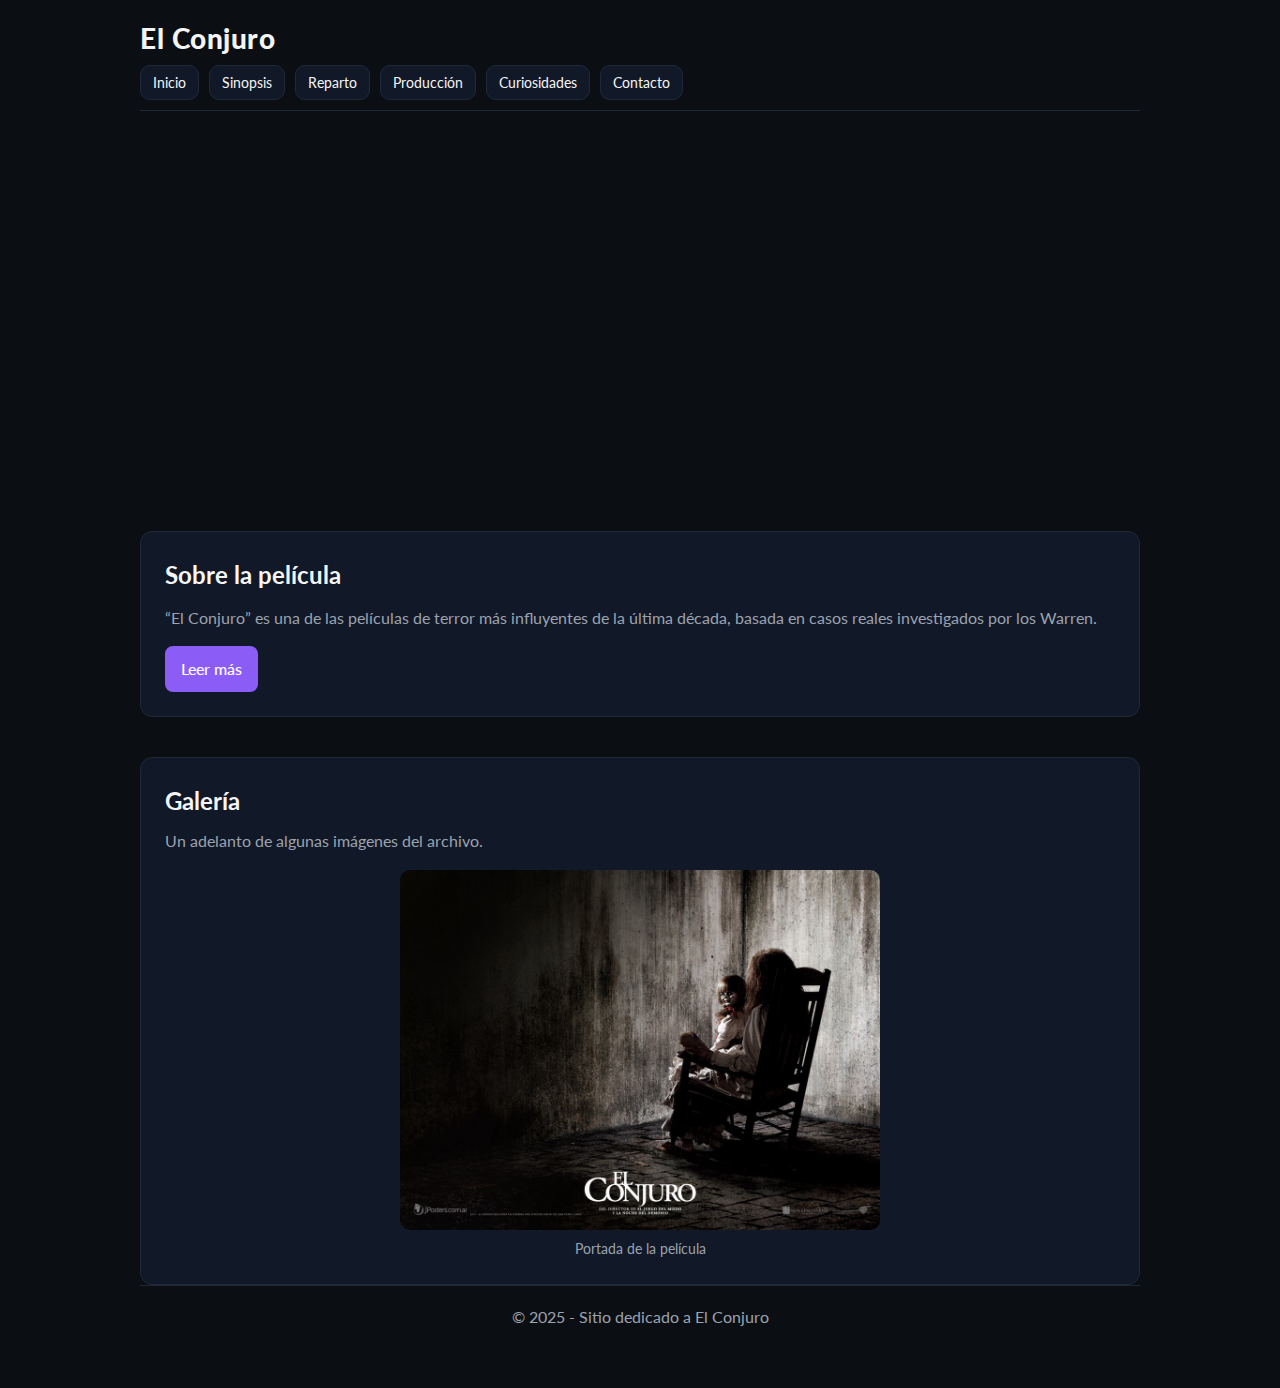
<file: index.html>
<!DOCTYPE html>
<html lang="es">
<head>
  <meta charset="UTF-8">
  <title>El Conjuro - TP2</title>
  <meta name="viewport" content="width=device-width, initial-scale=1.0">

  <link href="https://fonts.googleapis.com/css2?family=Lato:wght@300;400;700;900&display=swap" rel="stylesheet">

  <link rel="stylesheet" href="css/base.css">
  <link rel="stylesheet" href="css/home.css">
  <link rel="icon" href="imagenes/favicon.png" type="image/png">
</head>

<body>

  <header>
  <h1>El Conjuro</h1>
  <nav>
    <ul>
      <li><a href="index.html">Inicio</a></li>
      <li><a href="sinopsis.html">Sinopsis</a></li>
      <li><a href="reparto.html">Reparto</a></li>
      <li><a href="produccion.html">Producción</a></li>
      <li><a href="curiosidades.html">Curiosidades</a></li>
      <li><a href="contacto.html">Contacto</a></li>
    </ul>
  </nav>
</header>
<main>

  <section class="hero">
    <h2>Bienvenido al universo de El Conjuro</h2>
    <p>Descubrí la historia, personajes y misterios detrás de la película.</p>
  </section>

  <section class="sobre-index">
    <h2>Sobre la película</h2>
    <p>“El Conjuro” es una de las películas de terror más influyentes de la última década, basada en casos reales investigados por los Warren.</p>
    <a href="sobre.html">Leer más</a>
  </section>

  <section class="galeria-index">
    <h2>Galería</h2>
    <p>Un adelanto de algunas imágenes del archivo.</p>

    <figure>
      <img src="imagenes/portada.jpg" alt="Imagen principal">
      <figcaption>Portada de la película</figcaption>
    </figure>
  </section>

</main>
<footer>
  <p>© 2025 - Sitio dedicado a El Conjuro</p>
</footer>

</body>
</html>
</file>
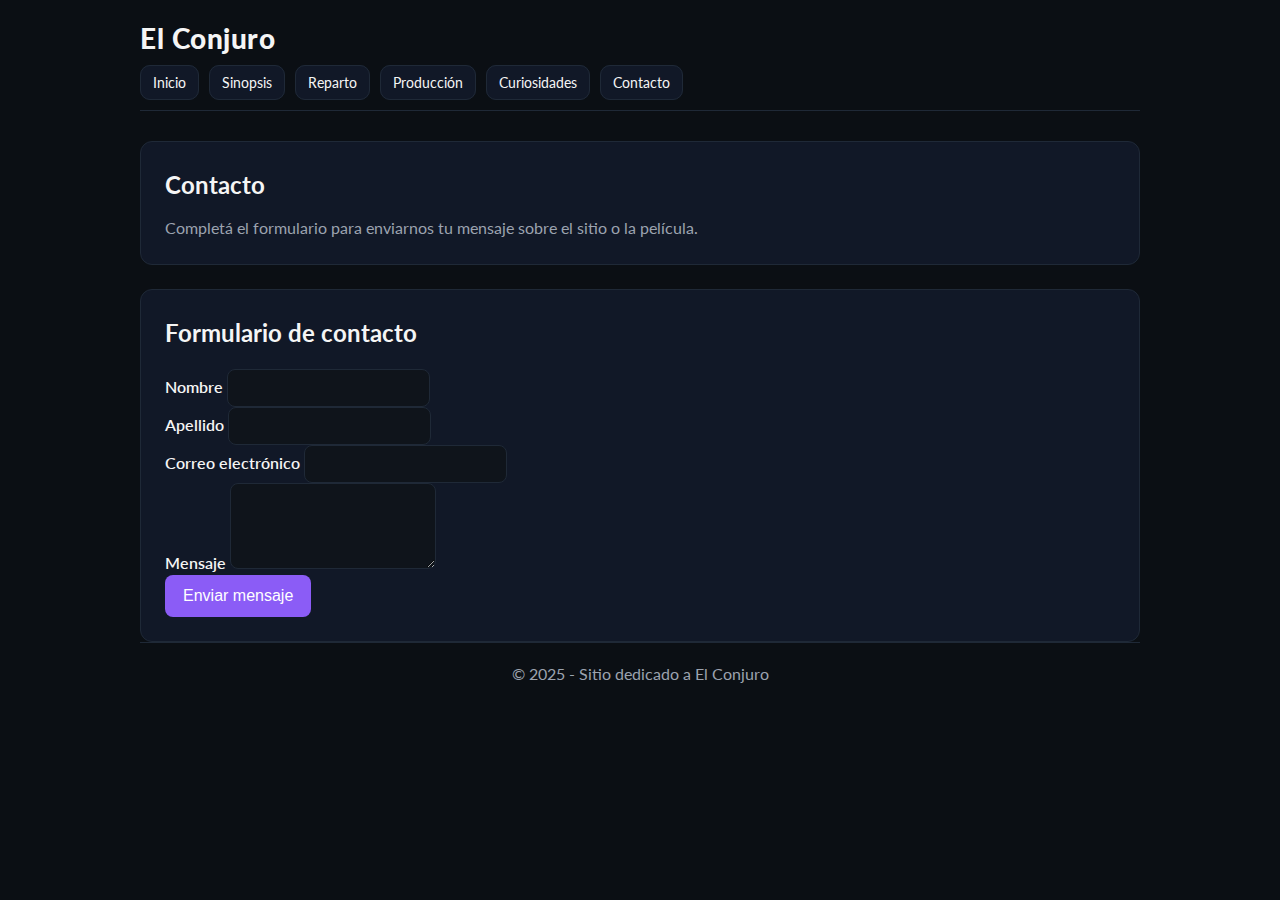
<file: contacto.html>
<!DOCTYPE html>
<html lang="es">
<head>
  <meta charset="UTF-8">
  <title>Contacto - El Conjuro</title>
  <meta name="viewport" content="width=device-width, initial-scale=1.0">

  <link href="https://fonts.googleapis.com/css2?family=Lato:wght@300;400;700;900&display=swap" rel="stylesheet">

  <link rel="stylesheet" href="css/base.css">
  <link rel="stylesheet" href="css/contacto.css">
  <link rel="icon" href="imagenes/favicon.png" type="image/png">
</head>

<body>

  <header>
  <h1>El Conjuro</h1>
  <nav>
    <ul>
      <li><a href="index.html">Inicio</a></li>
      <li><a href="sinopsis.html">Sinopsis</a></li>
      <li><a href="reparto.html">Reparto</a></li>
      <li><a href="produccion.html">Producción</a></li>
      <li><a href="curiosidades.html">Curiosidades</a></li>
      <li><a href="contacto.html">Contacto</a></li>
    </ul>
  </nav>
</header>

  <main>

    <section class="intro-contacto">
      <h2>Contacto</h2>
      <p>Completá el formulario para enviarnos tu mensaje sobre el sitio o la película.</p>
    </section>

    <section class="form-section">
      <h2>Formulario de contacto</h2>

      <form action="enviado.html" method="get">
      
        <div class="campo">
          <label for="nombre">Nombre</label>
          <input type="text" id="nombre" name="nombre" required>
        </div>

        <div class="campo">
          <label for="apellido">Apellido</label>
          <input type="text" id="apellido" name="apellido" required>
        </div>

        <div class="campo">
          <label for="email">Correo electrónico</label>
          <input type="email" id="email" name="email" required>
        </div>

        <div class="campo">
          <label for="mensaje">Mensaje</label>
          <textarea id="mensaje" name="mensaje" rows="4" required></textarea>
        </div>

        <button type="submit">Enviar mensaje</button>
      </form>
    </section>

  </main>

  <footer>
    <p>© 2025 - Sitio dedicado a El Conjuro</p>
  </footer>

</body>
</html>
</file>
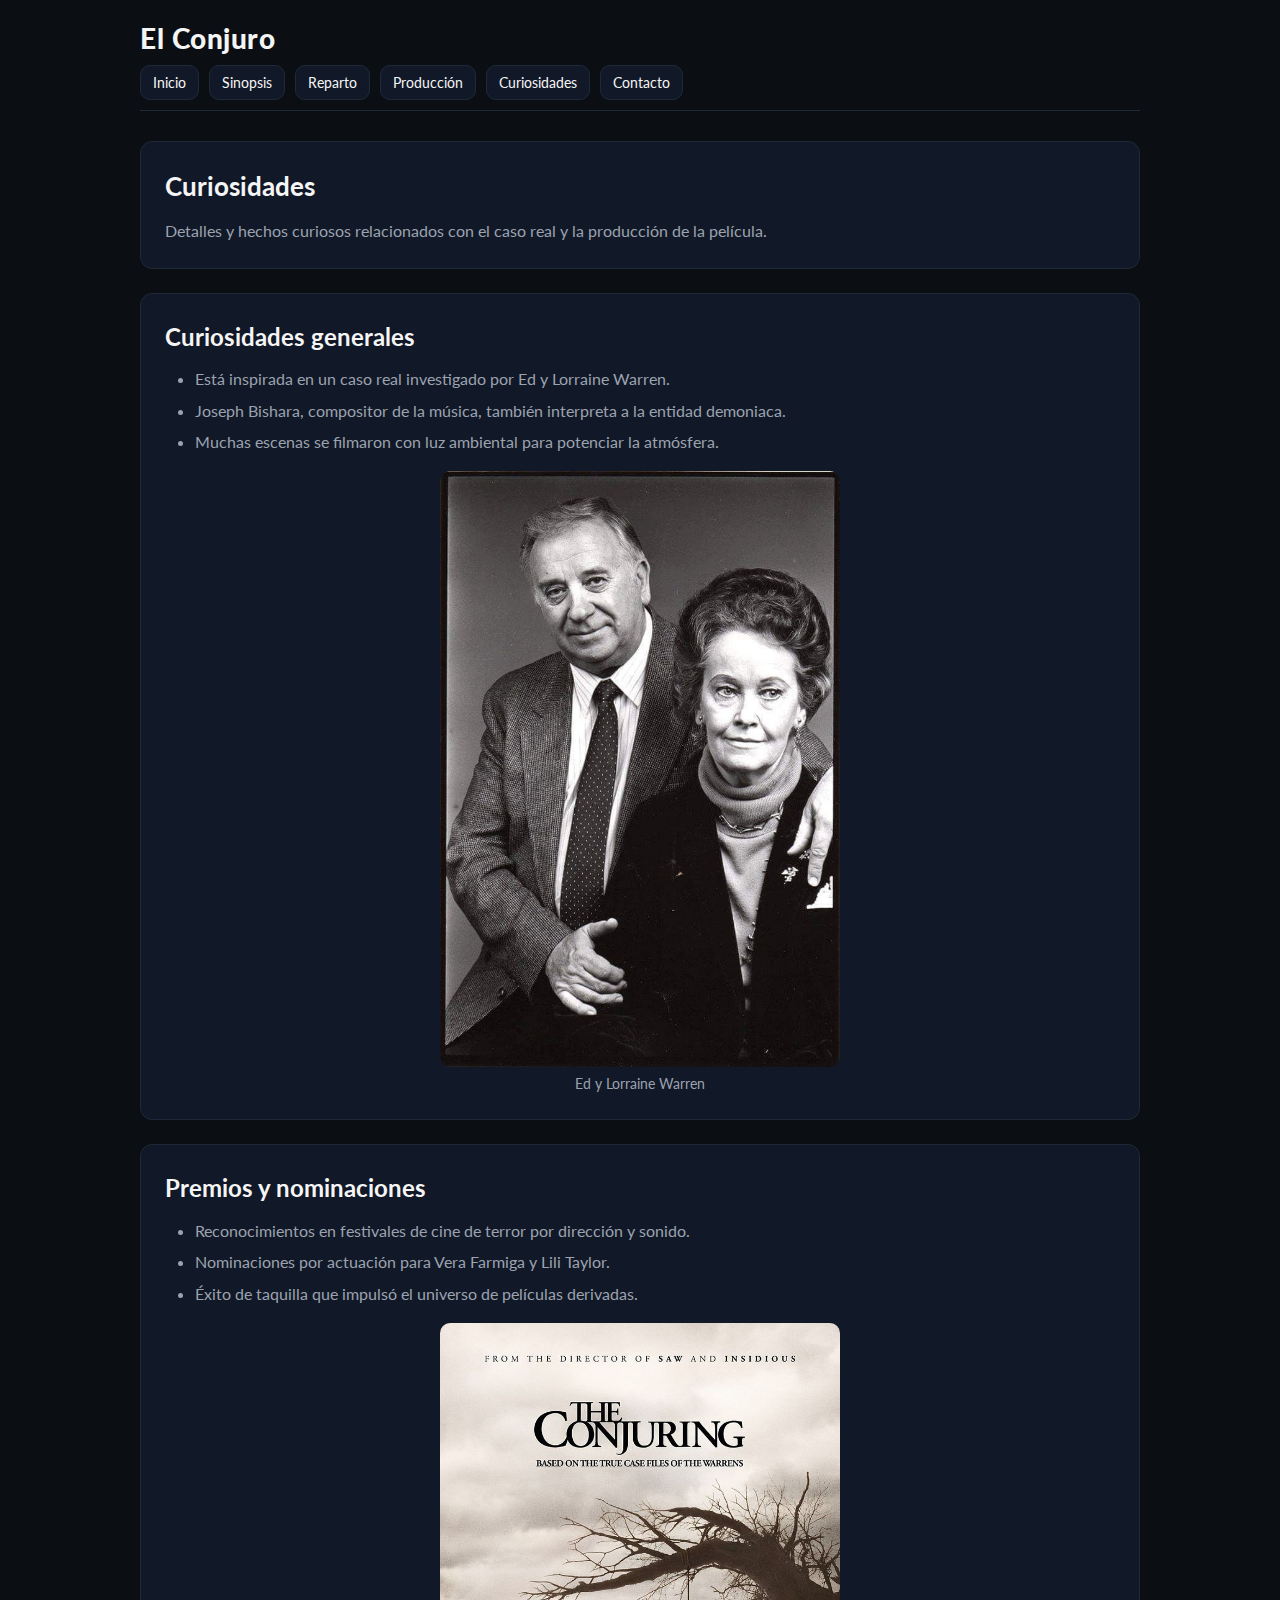
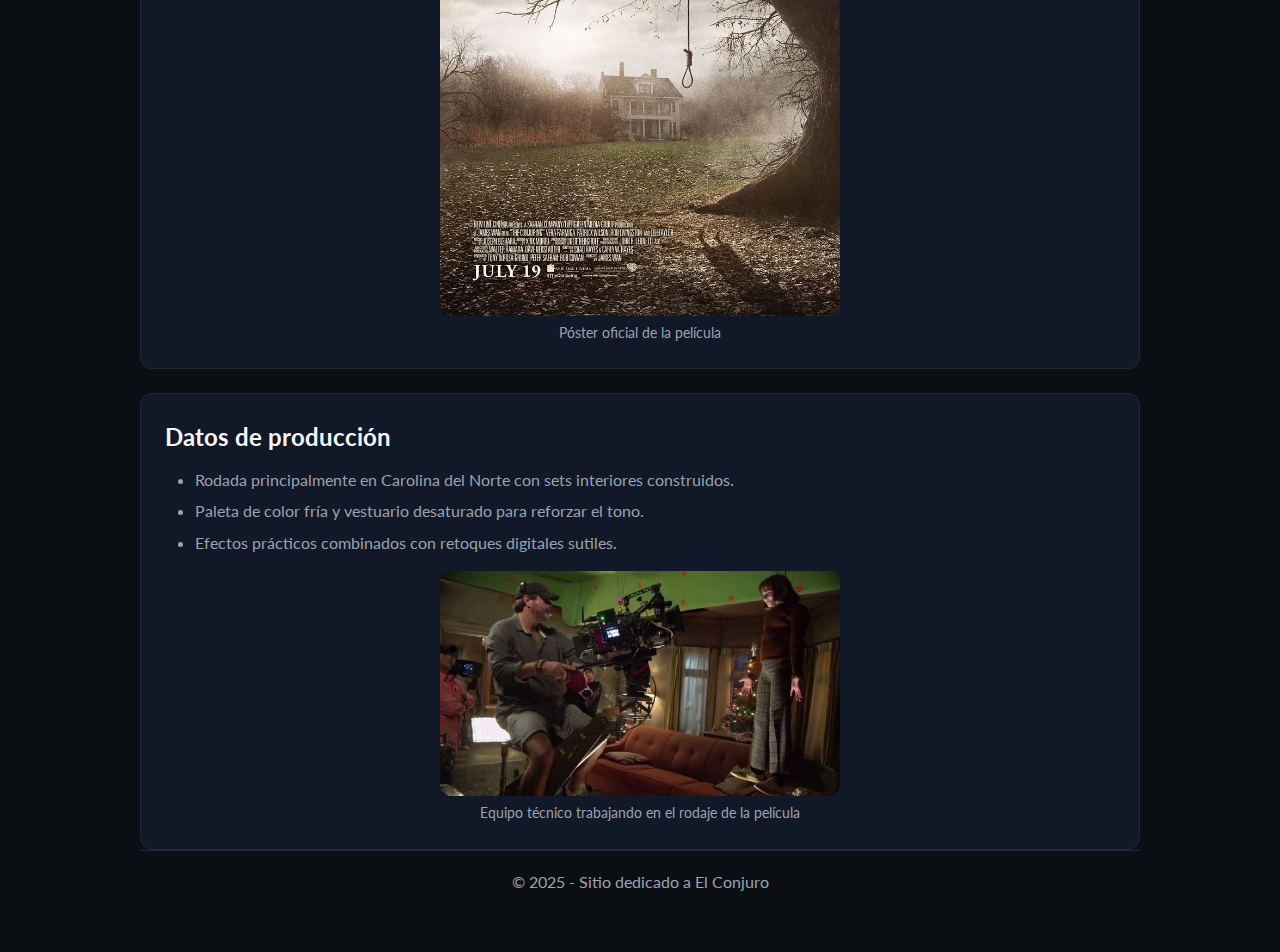
<file: curiosidades.html>
<!DOCTYPE html>
<html lang="es">
<head>
  <meta charset="UTF-8">
  <title>Curiosidades • El Conjuro</title>
  <meta name="viewport" content="width=device-width, initial-scale=1.0">

  <link href="https://fonts.googleapis.com/css2?family=Lato:wght@300;400;700;900&display=swap" rel="stylesheet">

  <link rel="stylesheet" href="css/base.css">
  <link rel="stylesheet" href="css/sobre.css">
  <link rel="icon" href="imagenes/favicon.png" type="image/png">
</head>

<body>

  <header>
    <h1>El Conjuro</h1>
    <nav>
      <ul>
        <li><a href="index.html">Inicio</a></li>
        <li><a href="sinopsis.html">Sinopsis</a></li>
        <li><a href="reparto.html">Reparto</a></li>
        <li><a href="produccion.html">Producción</a></li>
        <li><a href="curiosidades.html">Curiosidades</a></li>
        <li><a href="contacto.html">Contacto</a></li>
      </ul>
    </nav>
  </header>

  <main>

    <section class="intro-sobre">
      <h2>Curiosidades</h2>
      <p>Detalles y hechos curiosos relacionados con el caso real y la producción de la película.</p>
    </section>

    <section class="otros-personajes">
      <h2>Curiosidades generales</h2>
      <ul>
        <li>Está inspirada en un caso real investigado por Ed y Lorraine Warren.</li>
        <li>Joseph Bishara, compositor de la música, también interpreta a la entidad demoniaca.</li>
        <li>Muchas escenas se filmaron con luz ambiental para potenciar la atmósfera.</li>
      </ul>

      <figure>
        <img src="imagenes/warren_reales.jpg" alt="Ed y Lorraine Warren">
        <figcaption>Ed y Lorraine Warren</figcaption>
      </figure>
    </section>

    <section class="otros-personajes">
      <h2>Premios y nominaciones</h2>
      <ul>
        <li>Reconocimientos en festivales de cine de terror por dirección y sonido.</li>
        <li>Nominaciones por actuación para Vera Farmiga y Lili Taylor.</li>
        <li>Éxito de taquilla que impulsó el universo de películas derivadas.</li>
      </ul>

      <figure>
        <img src="imagenes/poster.jpg" alt="Póster oficial de El Conjuro">
        <figcaption>Póster oficial de la película</figcaption>
      </figure>
    </section>

    <section class="otros-personajes">
      <h2>Datos de producción</h2>
      <ul>
        <li>Rodada principalmente en Carolina del Norte con sets interiores construidos.</li>
        <li>Paleta de color fría y vestuario desaturado para reforzar el tono.</li>
        <li>Efectos prácticos combinados con retoques digitales sutiles.</li>
      </ul>

      <figure>
        <img src="imagenes/equipo.jpg" alt="Equipo técnico en el set de El Conjuro">
        <figcaption>Equipo técnico trabajando en el rodaje de la película</figcaption>
      </figure>
    </section>

  </main>

  <footer>
    <p>© 2025 - Sitio dedicado a El Conjuro</p>
  </footer>

</body>
</html>
</file>
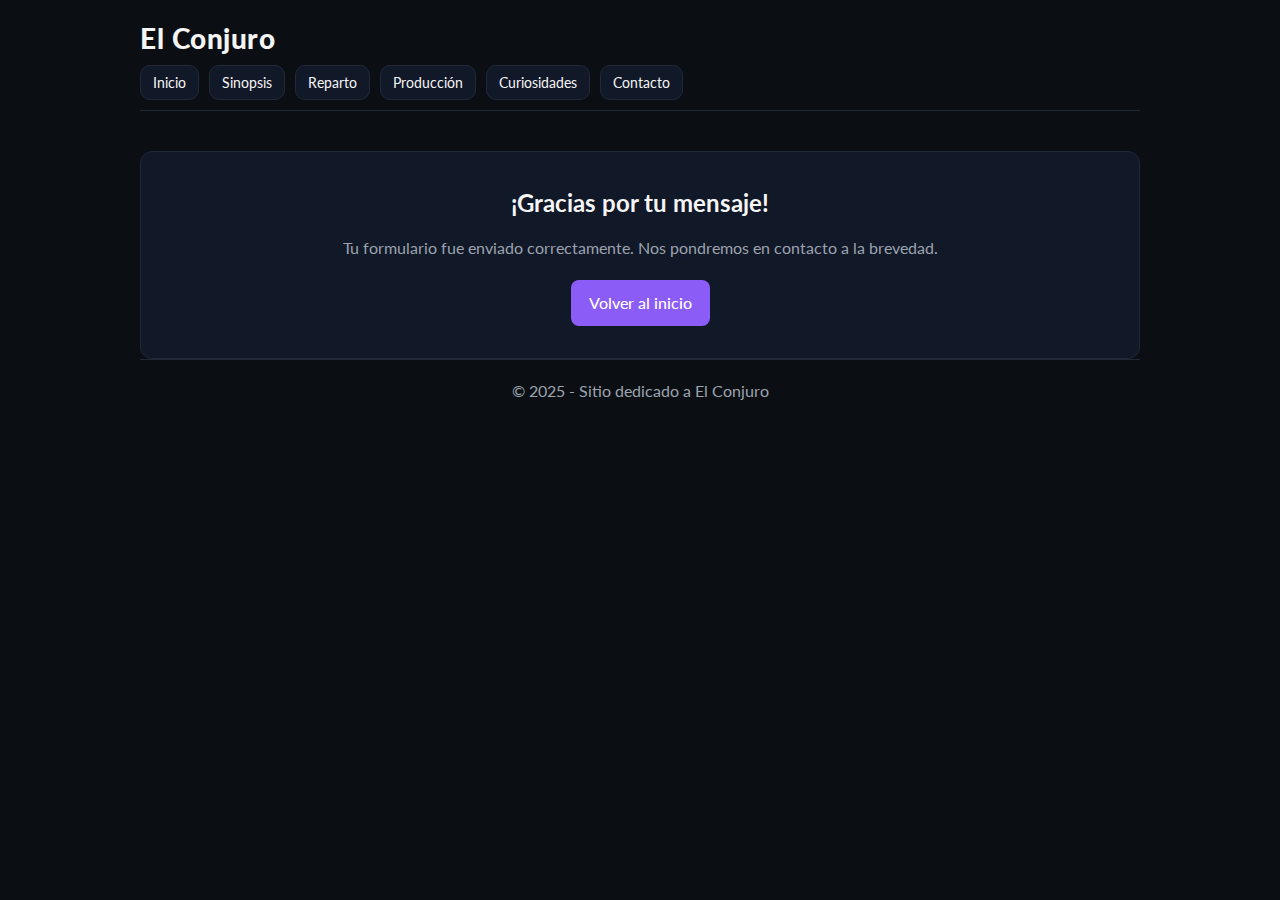
<file: enviado.html>
<!DOCTYPE html>
<html lang="es">
<head>
  <meta charset="UTF-8">
  <title>Mensaje enviado - El Conjuro</title>
  <meta name="viewport" content="width=device-width, initial-scale=1.0">

  <link href="https://fonts.googleapis.com/css2?family=Lato:wght@300;400;700;900&display=swap" rel="stylesheet">

  <link rel="stylesheet" href="css/base.css">
  <link rel="stylesheet" href="css/contacto.css">
  <link rel="icon" href="imagenes/favicon.png" type="image/png">
</head>

<body>

  <header>
  <h1>El Conjuro</h1>
  <nav>
    <ul>
      <li><a href="index.html">Inicio</a></li>
      <li><a href="sinopsis.html">Sinopsis</a></li>
      <li><a href="reparto.html">Reparto</a></li>
      <li><a href="produccion.html">Producción</a></li>
      <li><a href="curiosidades.html">Curiosidades</a></li>
      <li><a href="contacto.html">Contacto</a></li>
    </ul>
  </nav>
</header>

  <main>

    <section class="enviado-section">
      <h2>¡Gracias por tu mensaje!</h2>
      <p>Tu formulario fue enviado correctamente. Nos pondremos en contacto a la brevedad.</p>

      <a class="btn-volver" href="index.html">Volver al inicio</a>
    </section>

  </main>

  <footer>
    <p>© 2025 - Sitio dedicado a El Conjuro</p>
  </footer>

</body>
</html>
</file>
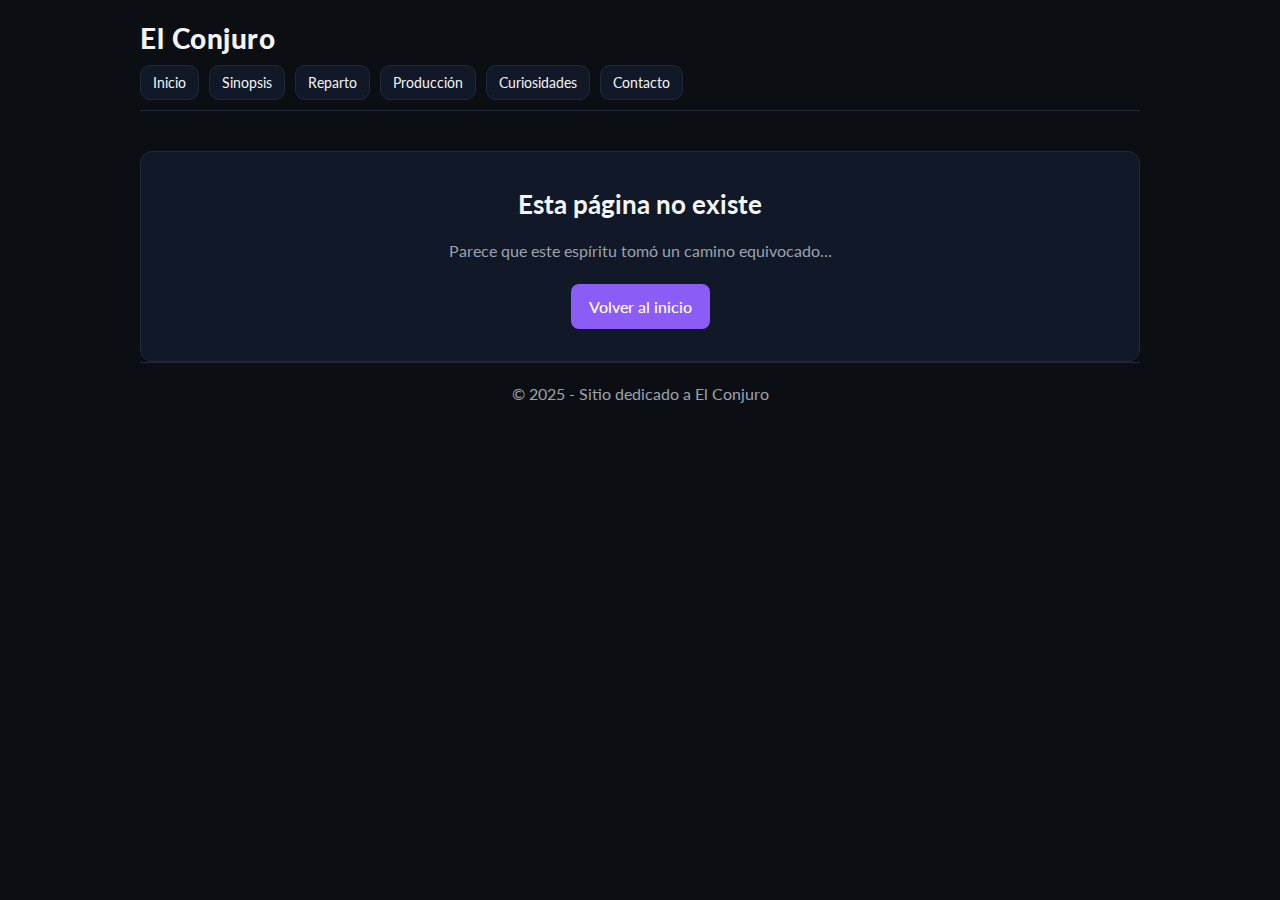
<file: error404.html>
<!DOCTYPE html>
<html lang="es">
<head>
  <meta charset="UTF-8">
  <title>Error 404 - El Conjuro</title>
  <meta name="viewport" content="width=device-width, initial-scale=1.0">

  <link href="https://fonts.googleapis.com/css2?family=Lato:wght@300;400;700;900&display=swap" rel="stylesheet">

  <link rel="stylesheet" href="css/base.css">
  <link rel="stylesheet" href="css/sobre.css">
  <link rel="icon" href="imagenes/favicon.png" type="image/png">
</head>

<body>

  <header>
  <h1>El Conjuro</h1>
  <nav>
    <ul>
      <li><a href="index.html">Inicio</a></li>
      <li><a href="sinopsis.html">Sinopsis</a></li>
      <li><a href="reparto.html">Reparto</a></li>
      <li><a href="produccion.html">Producción</a></li>
      <li><a href="curiosidades.html">Curiosidades</a></li>
      <li><a href="contacto.html">Contacto</a></li>
    </ul>
  </nav>
</header>
  <main>

    <section class="error-section">
      <h2>Esta página no existe</h2>
      <p>Parece que este espíritu tomó un camino equivocado…</p>

      <a class="btn-volver" href="index.html">Volver al inicio</a>
    </section>

  </main>

  <footer>
    <p>© 2025 - Sitio dedicado a El Conjuro</p>
  </footer>

</body>
</html>
</file>
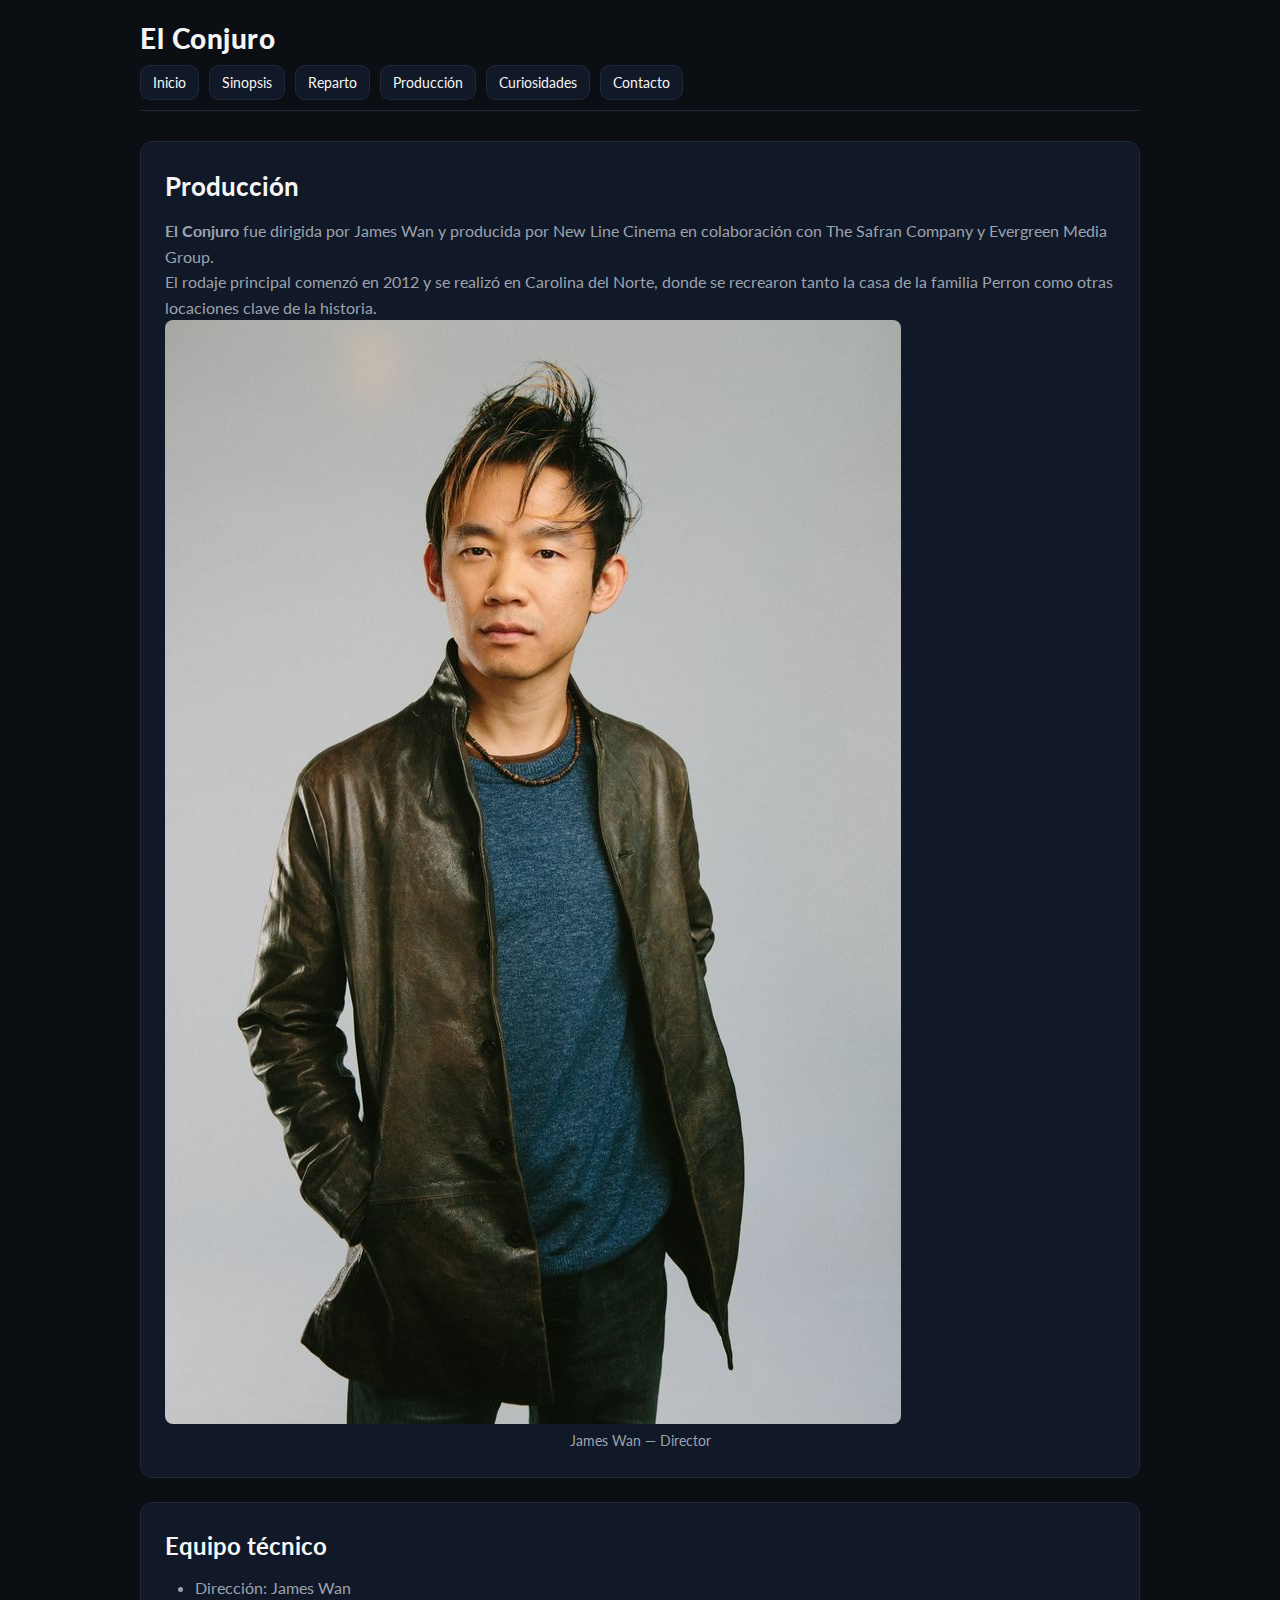
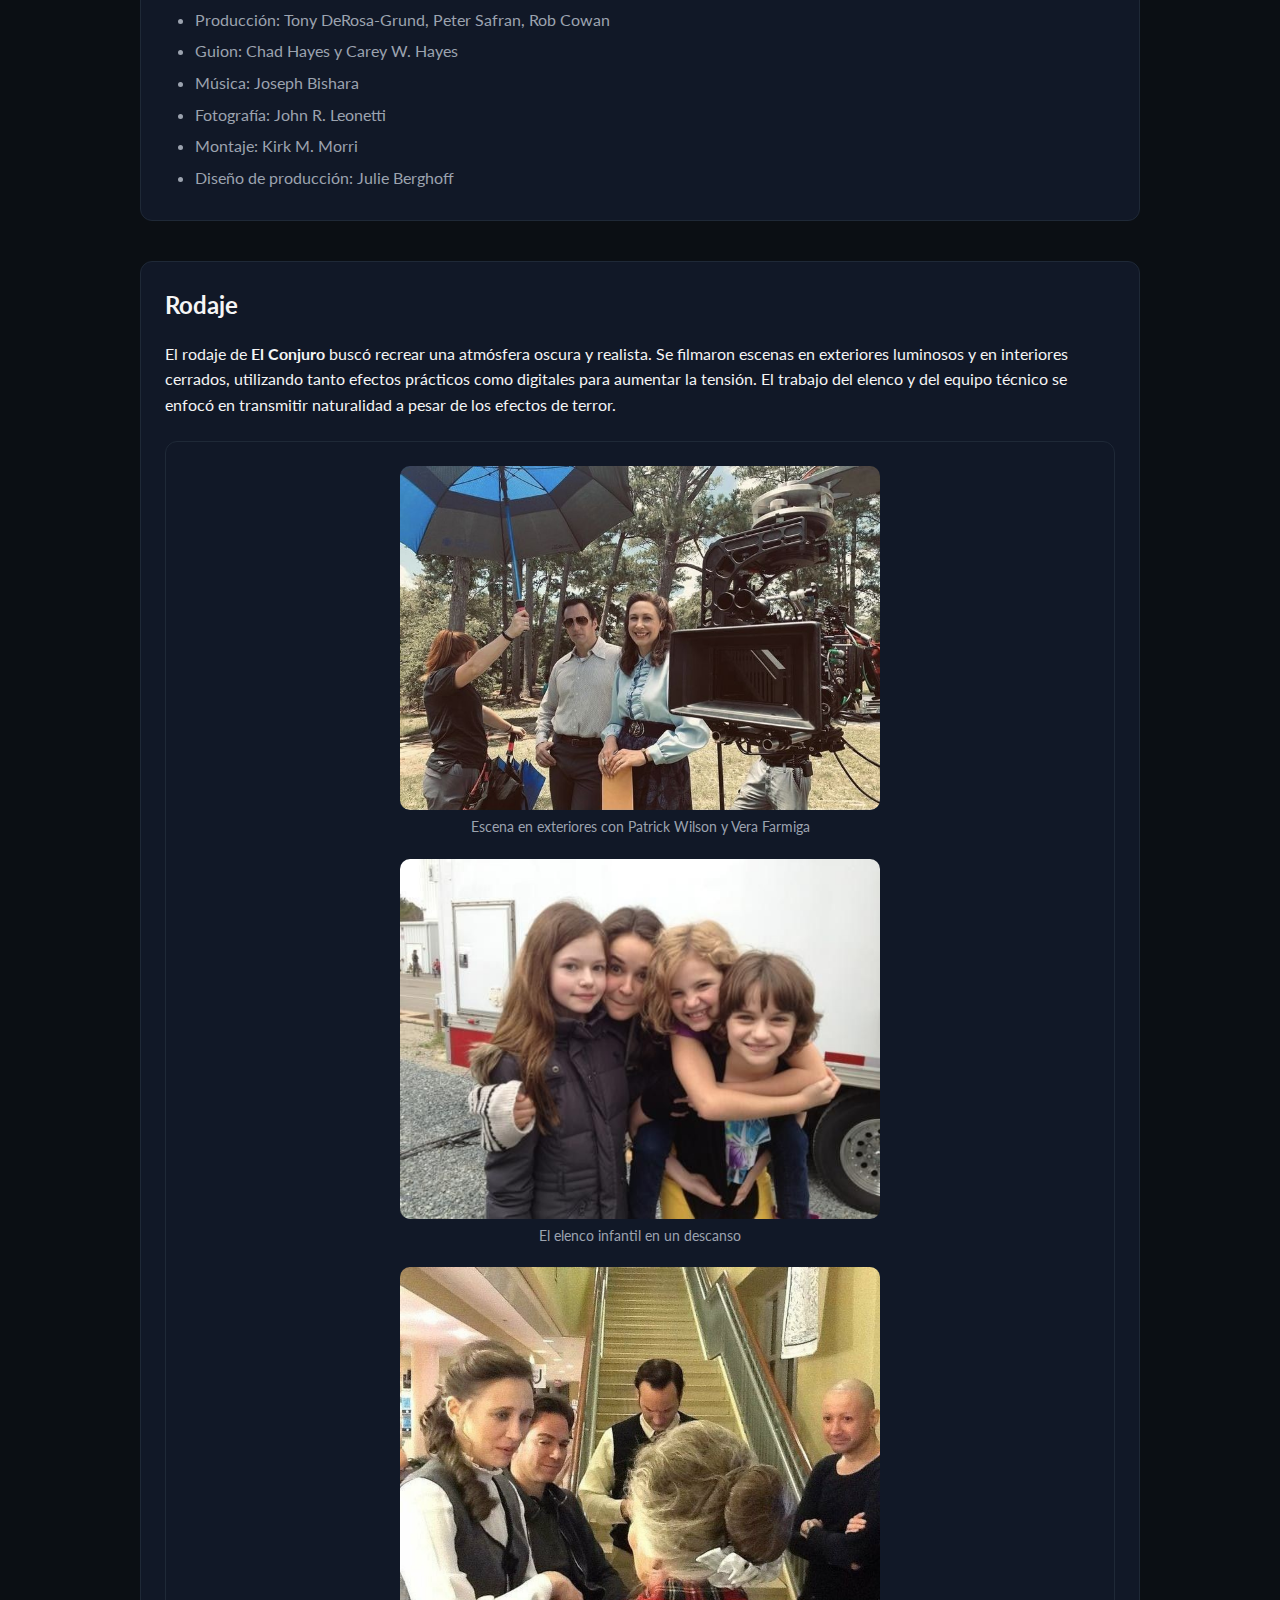
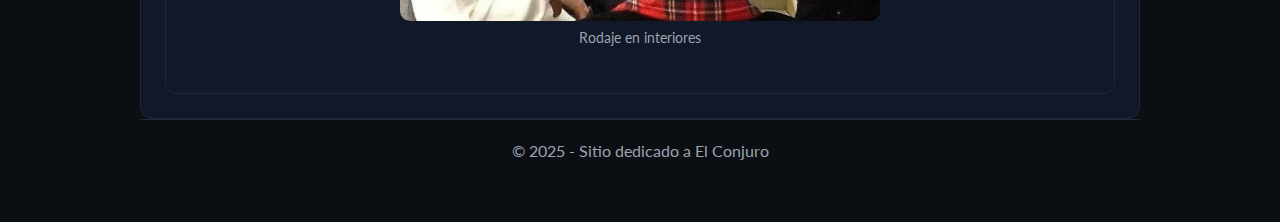
<file: produccion.html>
<!DOCTYPE html>
<html lang="es">
<head>
  <meta charset="UTF-8">
  <title>Producción • El Conjuro</title>
  <meta name="viewport" content="width=device-width, initial-scale=1.0">

  <link href="https://fonts.googleapis.com/css2?family=Lato:wght@300;400;700;900&display=swap" rel="stylesheet">

  <link rel="stylesheet" href="css/base.css">
  <link rel="stylesheet" href="css/sobre.css">
  <link rel="icon" href="imagenes/favicon.png" type="image/png">
</head>

<body>

  <header>
    <h1>El Conjuro</h1>
    <nav>
      <ul>
        <li><a href="index.html">Inicio</a></li>
        <li><a href="sinopsis.html">Sinopsis</a></li>
        <li><a href="reparto.html">Reparto</a></li>
        <li><a href="produccion.html">Producción</a></li>
        <li><a href="curiosidades.html">Curiosidades</a></li>
        <li><a href="contacto.html">Contacto</a></li>
      </ul>
    </nav>
  </header>

  <main>

    <section class="intro-sobre">
      <h2>Producción</h2>
      <p><strong>El Conjuro</strong> fue dirigida por James Wan y producida por New Line Cinema en colaboración con The Safran Company y Evergreen Media Group.</p>
      <p>El rodaje principal comenzó en 2012 y se realizó en Carolina del Norte, donde se recrearon tanto la casa de la familia Perron como otras locaciones clave de la historia.</p>

      <div class="centrado">
        <figure>
          <img src="imagenes/james_wan.jpg" alt="James Wan, director de El Conjuro">
          <figcaption>James Wan — Director</figcaption>
        </figure>
      </div>
    </section>

    <section class="otros-personajes">
      <h2>Equipo técnico</h2>
      <ul>
        <li>Dirección: James Wan</li>
        <li>Producción: Tony DeRosa-Grund, Peter Safran, Rob Cowan</li>
        <li>Guion: Chad Hayes y Carey W. Hayes</li>
        <li>Música: Joseph Bishara</li>
        <li>Fotografía: John R. Leonetti</li>
        <li>Montaje: Kirk M. Morri</li>
        <li>Diseño de producción: Julie Berghoff</li>
      </ul>
    </section>

    <section class="familia-perron">
      <h2>Rodaje</h2>

      <p>
        El rodaje de <strong>El Conjuro</strong> buscó recrear una atmósfera oscura y realista.
        Se filmaron escenas en exteriores luminosos y en interiores cerrados, utilizando tanto
        efectos prácticos como digitales para aumentar la tensión. El trabajo del elenco y del
        equipo técnico se enfocó en transmitir naturalidad a pesar de los efectos de terror.
      </p>

      <div class="galeria-sobre">

        <figure>
          <img src="imagenes/rodaje1.jpg" alt="Escena durante el rodaje con los protagonistas">
          <figcaption>Escena en exteriores con Patrick Wilson y Vera Farmiga</figcaption>
        </figure>

        <figure>
          <img src="imagenes/rodaje2.jpg" alt="Elenco infantil durante el rodaje">
          <figcaption>El elenco infantil en un descanso</figcaption>
        </figure>

        <figure>
          <img src="imagenes/rodaje3.jpg" alt="Rodaje en interiores con maquillaje especial">
          <figcaption>Rodaje en interiores</figcaption>
        </figure>

      </div>
    </section>

  </main>

  <footer>
    <p>© 2025 - Sitio dedicado a El Conjuro</p>
  </footer>

</body>
</html>
</file>
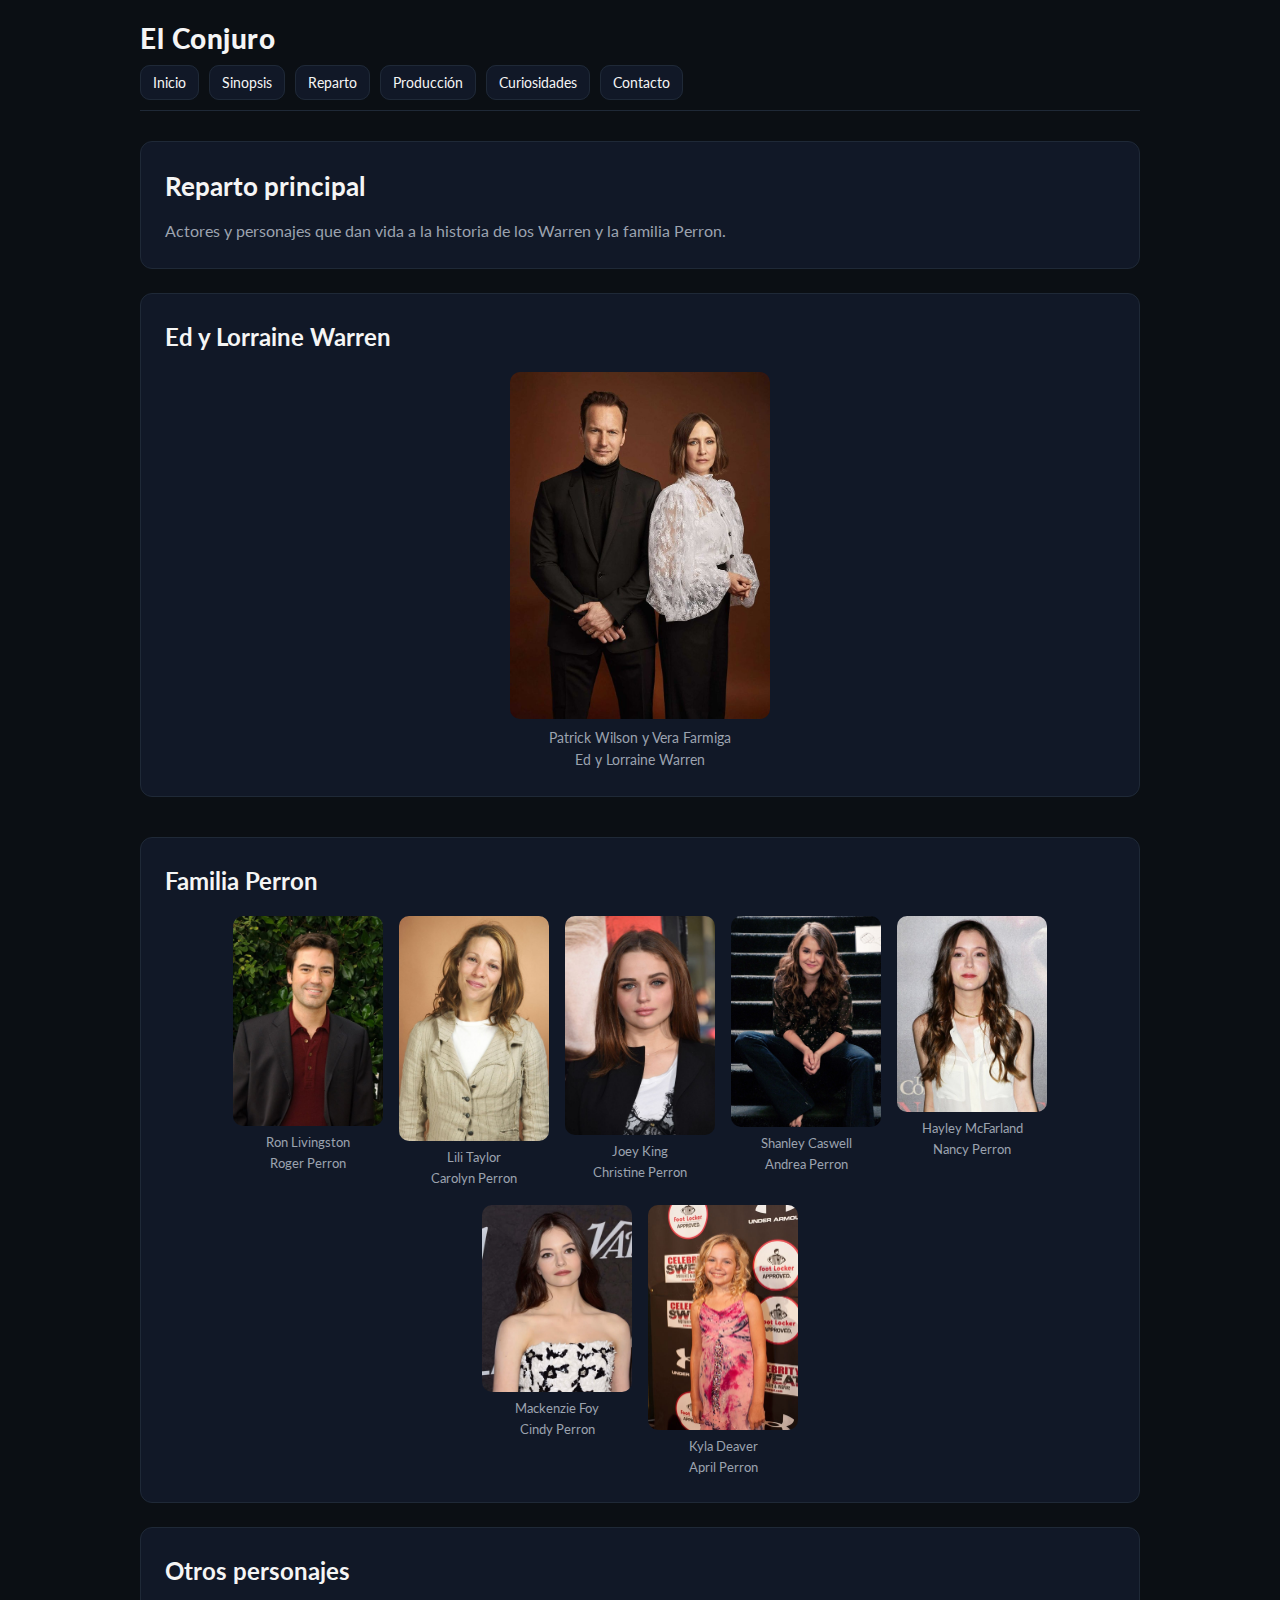
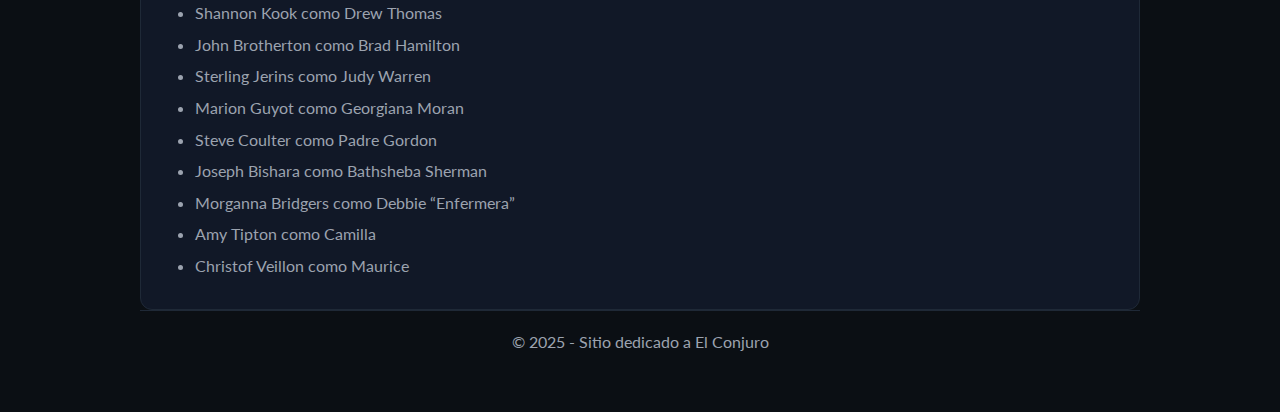
<file: reparto.html>
<!DOCTYPE html>
<html lang="es">
<head>
  <meta charset="UTF-8">
  <title>Reparto • El Conjuro</title>
  <meta name="viewport" content="width=device-width, initial-scale=1.0">

  <link href="https://fonts.googleapis.com/css2?family=Lato:wght@300;400;700;900&display=swap" rel="stylesheet">

  <link rel="stylesheet" href="css/base.css">
  <link rel="stylesheet" href="css/sobre.css">
  <link rel="icon" href="imagenes/favicon.png" type="image/png">
</head>

<body>

  <header>
    <h1>El Conjuro</h1>
    <nav>
      <ul>
        <li><a href="index.html">Inicio</a></li>
        <li><a href="sinopsis.html">Sinopsis</a></li>
        <li><a href="reparto.html">Reparto</a></li>
        <li><a href="produccion.html">Producción</a></li>
        <li><a href="curiosidades.html">Curiosidades</a></li>
        <li><a href="contacto.html">Contacto</a></li>
      </ul>
    </nav>
  </header>

  <main>

    <section class="intro-reparto">
      <h2>Reparto principal</h2>
      <p>Actores y personajes que dan vida a la historia de los Warren y la familia Perron.</p>
    </section>

    <section class="reparto-principal">
      <h2>Ed y Lorraine Warren</h2>

      <div class="centrado">
        <figure>
          <img src="imagenes/warren.jpg" alt="Patrick Wilson y Vera Farmiga como Ed y Lorraine Warren">
          <figcaption>
            Patrick Wilson y Vera Farmiga<br>
            <span>Ed y Lorraine Warren</span>
          </figcaption>
        </figure>
      </div>
    </section>

    <section class="familia-perron">
      <h2>Familia Perron</h2>

      <div class="grid-reparto">

        <figure>
          <img src="imagenes/roger.jpg" alt="Ron Livingston como Roger Perron">
          <figcaption>Ron Livingston<br><span>Roger Perron</span></figcaption>
        </figure>

        <figure>
          <img src="imagenes/carolyn.jpg" alt="Lili Taylor como Carolyn Perron">
          <figcaption>Lili Taylor<br><span>Carolyn Perron</span></figcaption>
        </figure>

        <figure>
          <img src="imagenes/christine.jpg" alt="Joey King como Christine Perron">
          <figcaption>Joey King<br><span>Christine Perron</span></figcaption>
        </figure>

        <figure>
          <img src="imagenes/andrea.jpg" alt="Shanley Caswell como Andrea Perron">
          <figcaption>Shanley Caswell<br><span>Andrea Perron</span></figcaption>
        </figure>

        <figure>
          <img src="imagenes/nancy.jpg" alt="Hayley McFarland como Nancy Perron">
          <figcaption>Hayley McFarland<br><span>Nancy Perron</span></figcaption>
        </figure>

        <figure>
          <img src="imagenes/cindy.jpg" alt="Mackenzie Foy como Cindy Perron">
          <figcaption>Mackenzie Foy<br><span>Cindy Perron</span></figcaption>
        </figure>

        <figure>
          <img src="imagenes/april.jpg" alt="Kyla Deaver como April Perron">
          <figcaption>Kyla Deaver<br><span>April Perron</span></figcaption>
        </figure>

      </div>
    </section>

    <section class="otros-personajes">
      <h2>Otros personajes</h2>
      <ul>
        <li>Shannon Kook como Drew Thomas</li>
        <li>John Brotherton como Brad Hamilton</li>
        <li>Sterling Jerins como Judy Warren</li>
        <li>Marion Guyot como Georgiana Moran</li>
        <li>Steve Coulter como Padre Gordon</li>
        <li>Joseph Bishara como Bathsheba Sherman</li>
        <li>Morganna Bridgers como Debbie “Enfermera”</li>
        <li>Amy Tipton como Camilla</li>
        <li>Christof Veillon como Maurice</li>
      </ul>
    </section>

  </main>

  <footer>
    <p>© 2025 - Sitio dedicado a El Conjuro</p>
  </footer>

</body>
</html>
</file>
<file: css/base.css>
* {
  margin: 0;
  padding: 0;
  box-sizing: border-box;
}

:root {
  --bg: #0b0f14;
  --paper: #111827;
  --ink: #f5f5f5;
  --muted: #9ca3af;
  --accent: #8b5cf6;
}

body {
  font-family: 'Lato', sans-serif;
  background: var(--bg);
  color: var(--ink);
  line-height: 1.6;
  padding-bottom: 40px;
}

header,
main,
footer {
  width: min(1000px, 92%);
  margin: 0 auto;
}

figure {
  margin: 0;
}

img {
  max-width: 100%;
  height: auto;
  display: block;
  border-radius: 8px;
}

figcaption {
  font-size: 14px;
  color: var(--muted);
  margin-top: 6px;
}

footer {
  padding: 18px 0;
  border-top: 1px solid #1f2937;
  color: var(--muted);
  text-align: center;
}

a,
button {
  transition:
    background-color 0.25s ease,
    border-color 0.25s ease,
    color 0.25s ease,
    transform 0.25s ease,
    box-shadow 0.25s ease;
}
</file>
<file: css/home.css>
header {
  padding: 16px 0;
  border-bottom: 1px solid #1f2937;
}

header h1 {
  font-size: 28px;
  font-weight: 900;
  letter-spacing: 0.5px;
  margin-bottom: 8px;
}

nav ul {
  list-style: none;
  display: flex;
  gap: 10px;
  flex-wrap: wrap;
  padding-left: 0;
}

nav a {
  text-decoration: none;
  color: var(--ink);
  padding: 8px 12px;
  border-radius: 10px;
  background: var(--paper);
  border: 1px solid #1f2937;
  font-size: 14px;
}

nav a:hover {
  border-color: var(--accent);
}

.hero {
  background: url("../imagenes/portada.jpg") no-repeat center center/cover;
  height: 380px;
  display: flex;
  flex-direction: column;
  align-items: center;
  justify-content: center;
  text-align: center;
  padding: 20px;
  color: white;
  position: relative;

  opacity: 0;
  transform: translateY(10px);
  animation: heroFadeIn 0.8s ease-out forwards;
}

.hero::after {
  content: "";
  position: absolute;
  inset: 0;
  background: rgba(0, 0, 0, 0.55);
}

.hero h2,
.hero p {
  position: relative;
  z-index: 1;
}

.hero h2 {
  font-size: 32px;
  font-weight: 900;
  margin-bottom: 10px;
}

.hero p {
  font-size: 18px;
  font-weight: 300;
}

@keyframes heroFadeIn {
  from {
    opacity: 0;
    transform: translateY(10px);
  }
  to {
    opacity: 1;
    transform: translateY(0);
  }
}


.sobre-index {
  background: var(--paper);
  padding: 24px;
  border-radius: 12px;
  border: 1px solid #1f2937;
  margin-top: 40px;
  transition:
    transform 0.25s ease,
    box-shadow 0.25s ease;
}

.sobre-index h2 {
  font-size: 24px;
  font-weight: 700;
  margin-bottom: 10px;
}

.sobre-index p {
  margin-bottom: 16px;
  color: var(--muted);
  line-height: 1.6;
}

.sobre-index a {
  display: inline-block;
  background: var(--accent);
  color: white;
  padding: 10px 16px;
  border-radius: 8px;
  text-decoration: none;
  font-weight: 500;
}

.sobre-index a:hover {
  background: #7c3aed;
}

.sobre-index:hover {
  transform: translateY(-3px);
  box-shadow: 0 10px 20px rgba(0, 0, 0, 0.4);
}



.galeria-index {
  background: var(--paper);
  padding: 24px;
  border-radius: 12px;
  border: 1px solid #1f2937;
  margin-top: 40px;
  transition:
    transform 0.25s ease,
    box-shadow 0.25s ease;
}

.galeria-index h2 {
  font-size: 24px;
  font-weight: 700;
  margin-bottom: 8px;
}

.galeria-index p {
  margin-bottom: 16px;
  color: var(--muted);
}

.galeria-index figure {
  margin: 0;
}

.galeria-index img {
  width: 100%;
  max-width: 480px;
  display: block;
  margin: 0 auto;
  border-radius: 10px;
}

.galeria-index figcaption {
  margin-top: 8px;
  font-size: 14px;
  color: var(--muted);
  text-align: center;
}

.galeria-index:hover {
  transform: translateY(-3px);
  box-shadow: 0 10px 20px rgba(0, 0, 0, 0.4);
}
</file>
<file: css/contacto.css>
header {
  padding: 16px 0;
  border-bottom: 1px solid #1f2937;
}

header h1 {
  font-size: 28px;
  font-weight: 900;
  letter-spacing: 0.5px;
  margin-bottom: 8px;
}

nav ul {
  list-style: none;
  display: flex;
  gap: 10px;
  flex-wrap: wrap;
  padding-left: 0;
}

nav a {
  text-decoration: none;
  color: var(--ink);
  padding: 8px 12px;
  border-radius: 10px;
  background: var(--paper);
  border: 1px solid #1f2937;
  font-size: 14px;
}

nav a:hover {
  border-color: var(--accent);
}

.intro-contacto {
  background: var(--paper);
  padding: 24px;
  border-radius: 12px;
  border: 1px solid #1f2937;
  margin-top: 30px;
}

.intro-contacto h2 {
  font-size: 24px;
  font-weight: 700;
  margin-bottom: 10px;
}

.intro-contacto p {
  color: var(--muted);
  line-height: 1.6;
}

.form-section {
  background: var(--paper);
  padding: 24px;
  border-radius: 12px;
  border: 1px solid #1f2937;
  margin-top: 24px;
}

.form-section h2 {
  font-size: 24px;
  font-weight: 700;
  margin-bottom: 16px;
}

campo {
  display: flex;
  flex-direction: column;
  margin-bottom: 16px;
}

.campo label {
  font-weight: 600;
  margin-bottom: 6px;
}

.campo input,
.campo textarea {
  padding: 10px;
  border-radius: 8px;
  border: 1px solid #1f2937;
  background: #0f141b;
  color: var(--ink);
  font-size: 14px;
}

.campo input:focus,
.campo textarea:focus {
  outline: none;
  border-color: var(--accent);
}

button {
  background: var(--accent);
  color: white;
  padding: 12px 18px;
  border: none;
  border-radius: 8px;
  font-size: 16px;
  cursor: pointer;
}

button:hover {
  background: #7c3aed;
}

.enviado-section {
  background: var(--paper);
  padding: 32px;
  border-radius: 12px;
  border: 1px solid #1f2937;
  margin-top: 40px;
  text-align: center;
}

.enviado-section h2 {
  font-size: 24px;
  font-weight: 700;
  margin-bottom: 12px;
}

.enviado-section p {
  color: var(--muted);
  margin-bottom: 20px;
}

.btn-volver {
  display: inline-block;
  background: var(--accent);
  color: white;
  padding: 10px 18px;
  border-radius: 8px;
  text-decoration: none;
  font-weight: 500;
}

.btn-volver:hover {
  background: #7c3aed;
}

.intro-contacto,
.form-section,
.enviado-section {
  transition:
    transform 0.25s ease,
    box-shadow 0.25s ease;
}

.intro-contacto:hover,
.form-section:hover,
.enviado-section:hover {
  transform: translateY(-3px);
  box-shadow: 0 10px 20px rgba(0, 0, 0, 0.4);
}
</file>
<file: css/sobre.css>
header {
  padding: 16px 0;
  border-bottom: 1px solid #1f2937;
}

header h1 {
  font-size: 28px;
  font-weight: 900;
  letter-spacing: 0.5px;
  margin-bottom: 8px;
}

nav ul {
  list-style: none;
  display: flex;
  gap: 10px;
  flex-wrap: wrap;
  padding-left: 0;
}

nav a {
  text-decoration: none;
  color: var(--ink);
  padding: 8px 12px;
  border-radius: 10px;
  background: var(--paper);
  border: 1px solid #1f2937;
  font-size: 14px;
}

nav a:hover {
  border-color: var(--accent);
}


.intro-sobre {
  background: var(--paper);
  padding: 24px;
  border-radius: 12px;
  border: 1px solid #1f2937;
  margin-top: 30px;
}

.intro-sobre h2 {
  font-size: 26px;
  font-weight: 700;
  margin-bottom: 10px;
}

.intro-sobre p {
  color: var(--muted);
  line-height: 1.6;
}


.texto-sinopsis {
  background: var(--paper);
  padding: 24px;
  border-radius: 12px;
  border: 1px solid #1f2937;
  margin-top: 24px;
}

.texto-sinopsis p {
  color: var(--ink);
  line-height: 1.7;
  font-size: 15px;
}

.texto-sinopsis figure {
  margin-top: 16px;
  text-align: center;
}

.texto-sinopsis img {
  max-width: 480px;
  margin: 0 auto;
  border-radius: 10px;
}

.texto-sinopsis figcaption {
  margin-top: 6px;
  font-size: 14px;
  color: var(--muted);
}


.audio-section {
  background: var(--paper);
  padding: 24px;
  border-radius: 12px;
  border: 1px solid #1f2937;
  margin-top: 24px;
  text-align: center;
}

.audio-section h2 {
  font-size: 22px;
  font-weight: 700;
  margin-bottom: 12px;
}

.audio-section audio {
  margin-top: 8px;
  width: 100%;
  max-width: 400px;
}


.galeria-sobre {
  background: var(--paper);
  padding: 24px;
  border-radius: 12px;
  border: 1px solid #1f2937;
  margin-top: 24px;
}

.galeria-sobre h2 {
  font-size: 24px;
  font-weight: 700;
  margin-bottom: 16px;
}

.galeria-sobre figure {
  margin: 0 0 20px 0;
  text-align: center;
}

.galeria-sobre img {
  width: 100%;
  max-width: 480px;
  border-radius: 10px;
  display: block;
  margin: 0 auto;
}

.galeria-sobre figcaption {
  margin-top: 6px;
  font-size: 14px;
  color: var(--muted);
}


.intro-reparto {
  background: var(--paper);
  padding: 24px;
  border-radius: 12px;
  border: 1px solid #1f2937;
  margin-top: 30px;
}

.intro-reparto h2 {
  font-size: 26px;
  font-weight: 700;
  margin-bottom: 10px;
}

.intro-reparto p {
  color: var(--muted);
  line-height: 1.6;
}


.reparto-principal {
  background: var(--paper);
  padding: 24px;
  border-radius: 12px;
  border: 1px solid #1f2937;
  margin-top: 24px;
}

.reparto-principal h2 {
  font-size: 24px;
  font-weight: 700;
  margin-bottom: 16px;
}

.centrado {
  text-align: center;
}

.reparto-principal figure {
  display: inline-block;
}

.reparto-principal img {
  max-width: 260px;
  margin: 0 auto;
  border-radius: 10px;
}

.reparto-principal figcaption {
  margin-top: 8px;
  font-size: 14px;
  color: var(--muted);
}


.familia-perron {
  background: var(--paper);
  padding: 24px;
  border-radius: 12px;
  border: 1px solid #1f2937;
  margin-top: 40px;
}

.familia-perron h2 {
  font-size: 24px;
  font-weight: 700;
  margin-bottom: 16px;
}


.grid-reparto {
  display: flex;
  flex-wrap: wrap;
  gap: 16px;
  justify-content: center;
}

.grid-reparto figure {
  width: 150px;
  text-align: center;
}

.grid-reparto img {
  width: 100%;
  border-radius: 10px;
}

.grid-reparto figcaption {
  margin-top: 6px;
  font-size: 13px;
  color: var(--muted);
}


.otros-personajes {
  background: var(--paper);
  padding: 24px;
  border-radius: 12px;
  border: 1px solid #1f2937;
  margin-top: 24px;
}

.otros-personajes h2 {
  font-size: 24px;
  font-weight: 700;
  margin-bottom: 10px;
}

.otros-personajes ul {
  padding-left: 30px;
  color: var(--muted);
}

.otros-personajes li {
  margin-bottom: 6px;
}

.otros-personajes figure {
  margin-top: 16px;
  text-align: center;
}

.otros-personajes img {
  max-width: 400px;
  margin: 0 auto;
  border-radius: 10px;
}

.otros-personajes figcaption {
  margin-top: 6px;
  font-size: 14px;
  color: var(--muted);
}


.familia-perron ul,
.intro-sobre ul {
  padding-left: 30px;
}

.familia-perron li,
.intro-sobre li {
  margin-bottom: 6px;
}


.error-section {
  background: var(--paper);
  padding: 32px;
  border-radius: 12px;
  border: 1px solid #1f2937;
  margin-top: 40px;
  text-align: center;
}

.error-section h2 {
  font-size: 26px;
  font-weight: 700;
  margin-bottom: 12px;
}

.error-section p {
  color: var(--muted);
  margin-bottom: 20px;
}

.error-section .btn-volver {
  display: inline-block;
  background: var(--accent);
  color: white;
  padding: 10px 18px;
  border-radius: 8px;
  text-decoration: none;
  font-weight: 500;
}

.error-section .btn-volver:hover {
  background: #7c3aed;
}


.intro-sobre,
.texto-sinopsis,
.audio-section,
.galeria-sobre,
.intro-reparto,
.reparto-principal,
.familia-perron,
.otros-personajes,
.error-section {
  transition:
    transform 0.25s ease,
    box-shadow 0.25s ease;
}

.intro-sobre:hover,
.texto-sinopsis:hover,
.audio-section:hover,
.galeria-sobre:hover,
.intro-reparto:hover,
.reparto-principal:hover,
.familia-perron:hover,
.otros-personajes:hover,
.error-section:hover {
  transform: translateY(-3px);
  box-shadow: 0 10px 20px rgba(0, 0, 0, 0.4);
}
</file>
